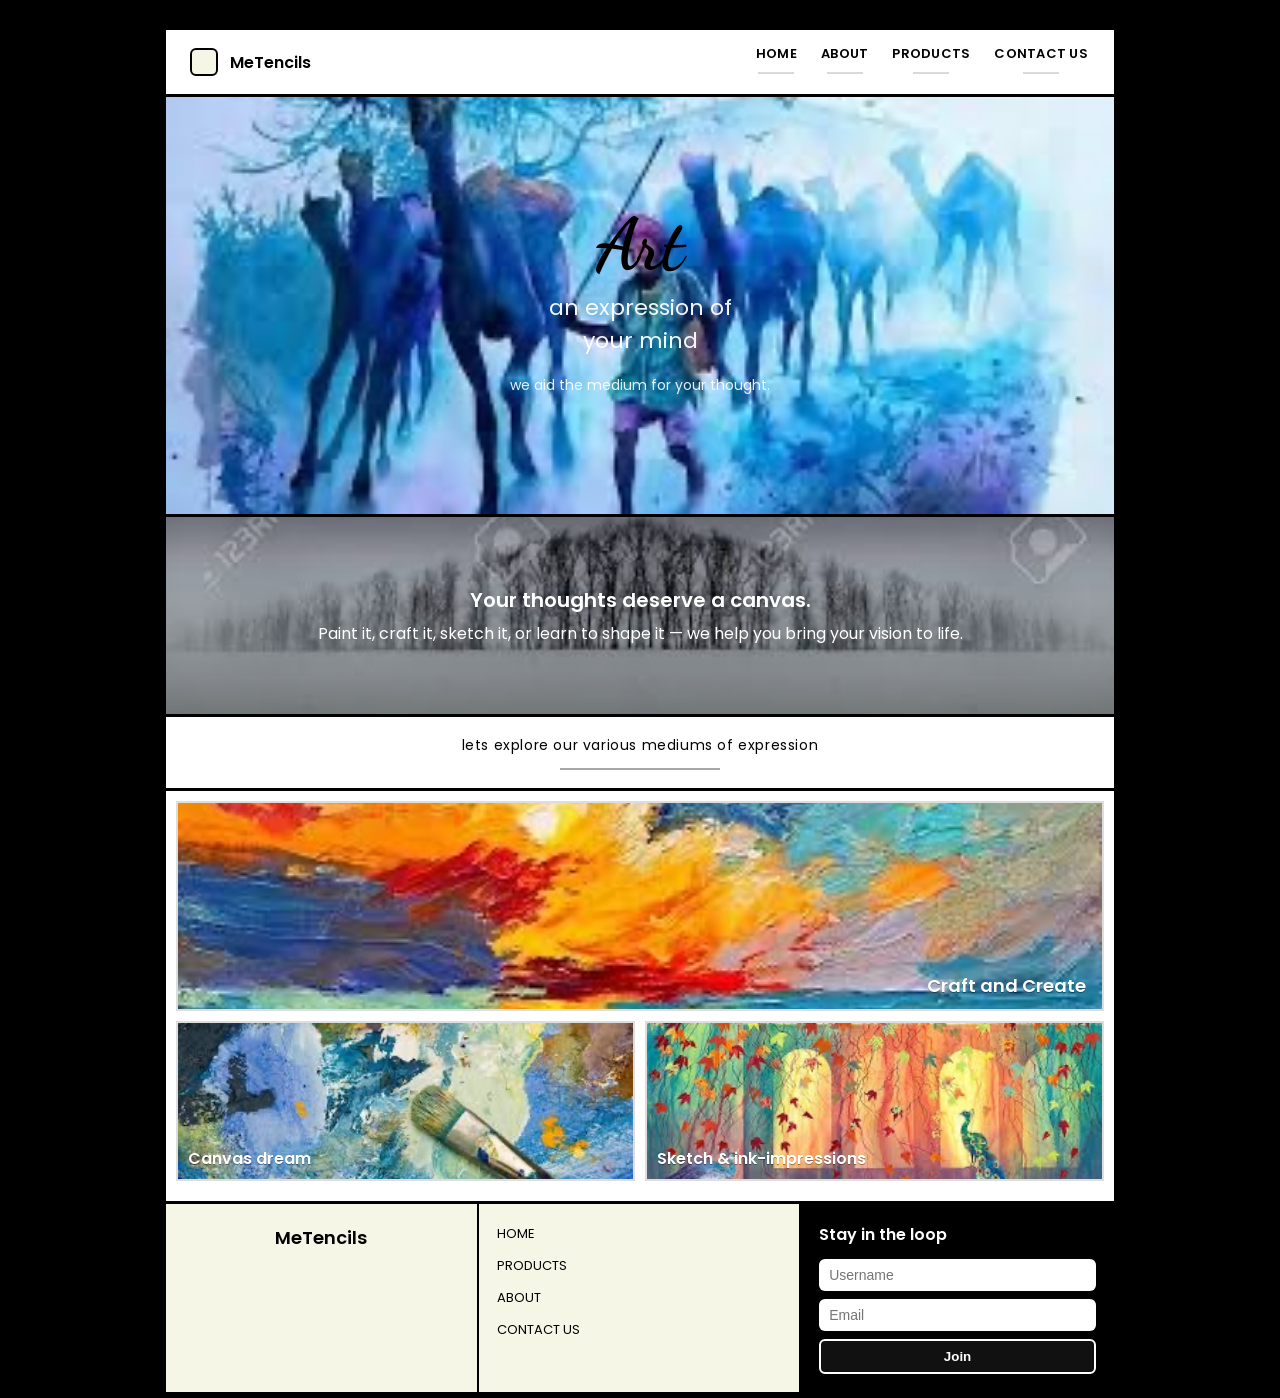
<file: index.html>
<!DOCTYPE html>
<html lang="en">
<head>
  <meta charset="utf-8" />
  <meta name="viewport" content="width=device-width,initial-scale=1" />
  <title>MeTencils — Figama project</title>

  
  <link href="https://fonts.googleapis.com/css2?family=Dancing+Script:wght@400;700&family=Poppins:wght@300;400;500;600;700&display=swap" rel="stylesheet">

  <link rel="stylesheet" href="style.css">
</head>
<body>
  <div class="page-wrap">
    <div class="site">

      
      <header class="nav">
        <div class="nav-left">
          <div class="logo-box" aria-hidden="true"></div>
          <div class="brand">MeTencils</div>
        </div>
        <nav class="nav-right">
          <a class="nav-link" href="#">HOME</a>
          <a class="nav-link" href="#">ABOUT</a>
          <a class="nav-link" href="#">PRODUCTS</a>
          <a class="nav-link" href="#">CONTACT US</a>
        </nav>
      </header>

      
      <section class="hero">
        <img class="hero-img" src="Image 7.jpg" alt="Hero artwork (drop image here)">
        <div class="hero-overlay">
          <h1 class="hero-title">Art</h1>
          <p class="hero-sub">an expression of<br>your mind</p>
          <p class="hero-small">we aid the medium for your thought.</p>
        </div>
      </section>

      
      <section class="middle-image">
        <img class="middle-img" src="Image 8.jpg" alt="gallery background image">
        <div class="middle-overlay">
          <h2 class="middle-title">Your thoughts deserve a canvas.</h2>
          <p class="middle-sub">Paint it, craft it, sketch it, or learn to shape it — we help you bring your vision to life.</p>
        </div>
      </section>

      
      <section class="call">
        <p class="call-text">lets explore our various mediums of expression</p>
        <div class="call-underline"></div>
      </section>

      
      <section class="gallery">
        <div class="gallery-top">
          <img class="gallery-top-img" src="Image 4.jpg" alt="Craft and Create">
          <div class="gallery-top-label">Craft and Create</div>
        </div>

        <div class="gallery-bottom">
          <div class="gallery-item">
            <img class="gallery-img" src="Image 1.jpg" alt="Canvas dream">
            <div class="gallery-label">Canvas dream</div>
          </div>

          <div class="gallery-item">
            <img class="gallery-img" src="Image 9.jpg" alt="Sketch &amp; ink-impressions">
            <div class="gallery-label">Sketch &amp; ink-impressions</div>
          </div>
        </div>
      </section>

      
      <footer class="footer">
        <div class="footer-left">
          <div class="footer-brand">MeTencils</div>
        </div>

        <div class="footer-mid">
          <ul class="footer-links">
            <li>HOME</li>
            <li>PRODUCTS</li>
            <li>ABOUT</li>
            <li>CONTACT US</li>
          </ul>
        </div>

        <div class="footer-right">
          <div class="footer-subtitle">Stay in the loop</div>
          <form class="subscribe-form" action="#" method="post" novalidate>
            <input class="form-input" name="username" type="text" placeholder="Username" required>
            <input class="form-input" name="email" type="email" placeholder="Email" required>
            <button class="form-btn" type="submit">Join</button>
          </form>
        </div>
      </footer>

    </div> 
  </div> 
</body>
</html>
</file>
<file: style.css>
* { box-sizing: border-box; margin:0; padding:0; }
html,body { height:100%; }


body {
  background: #000;
  font-family: "Poppins", system-ui, -apple-system, "Segoe UI", Roboto, "Helvetica Neue", Arial;
  -webkit-font-smoothing:antialiased;
  -moz-osx-font-smoothing:grayscale;
  padding: 24px; 
}


.page-wrap { display:flex; justify-content:center; }
.site {
  width: 100%;
  max-width: 960px; 
  background: #fff;
  border: 6px solid #000; 
  box-shadow: none;
  overflow: hidden;
}


.nav {
  display:flex;
  justify-content:space-between;
  align-items:center;
  padding: 14px 18px;
  border-bottom: 3px solid #000;
  gap: 12px;
}

.nav-left { display:flex; align-items:center; gap:12px; padding-left:6px; }

.logo-box {
  width:28px; height:28px;
  background: #f6f6e6; 
  border: 2px solid #000;
  border-radius:6px;
}

.brand {
  font-weight:600;
  font-size:16px;
  color:#000;
}

.nav-right { display:flex; gap:24px; align-items:center; padding-right:8px; }
.nav-link {
  text-decoration:none;
  color:#000;
  font-size:13px;
  font-weight:600;
  letter-spacing:0.02em;
  padding-bottom:6px;
  position:relative;
}
.nav-link::after {
  content: "";
  display:block;
  height:2px;
  width:36px;
  background:#000;
  margin:8px auto 0;
  opacity:0.15;
}


.hero {
  position:relative;
  width:100%;
  height:420px; 
  border-bottom:3px solid #000;
  overflow:hidden;
}
.hero-img {
  width:100%;
  height:100%;
  object-fit:cover;
  display:block;
}
.hero-overlay {
  position:absolute;
  inset:0;
  display:flex;
  flex-direction:column;
  align-items:center;
  justify-content:center;
  gap:10px;
  text-align:center;
  pointer-events:none;
  padding: 18px;
}
.hero-title {
  font-family: "Dancing Script", "Brush Script MT", cursive;
  font-size:72px;
  line-height:0.85;
  color:#000;
  margin-bottom:-2px;
  text-shadow: none;
}
.hero-sub {
  font-size:22px;
  color:#fff;
  mix-blend-mode:normal;
  color: rgba(255,255,255,0.95);
  margin-top:6px;
}
.hero-small {
  font-size:14px;
  color: rgba(255,255,255,0.9);
  margin-top:8px;
}


.middle-image {
  position:relative;
  height:200px;
  border-bottom:3px solid #000;
  overflow:hidden;
}
.middle-img {
  width:100%;
  height:100%;
  object-fit:cover;
  display:block;
}
.middle-overlay {
  position:absolute;
  inset:0;
  display:flex;
  flex-direction:column;
  align-items:center;
  justify-content:center;
  color:#fff;
  padding: 20px;
  text-align:center;
  background: linear-gradient(transparent 20%, rgba(0,0,0,0.45) 100%);
}
.middle-title {
  font-size:20px;
  font-weight:600;
  margin-bottom:8px;
}
.middle-sub {
  font-size:16px;
  max-width:760px;
  line-height:1.4;
}


.call {
  background:#fff;
  padding:18px 28px;
  text-align:center;
  border-bottom:3px solid #000;
}
.call-text {
  font-size:14px;
  color:#000;
  margin-bottom:12px;
  text-transform:lowercase;
  letter-spacing:0.6px;
}
.call-underline {
  width:160px;
  height:2px;
  background:#000;
  margin:0 auto;
  opacity:0.35;
}


.gallery {
  background:#fff;
  padding: 10px 10px 20px 10px;
  border-bottom:3px solid #000;
}
.gallery-top {
  position:relative;
  margin-bottom:10px;
}
.gallery-top-img {
  width:100%;
  height:210px;
  object-fit:cover;
  display:block;
  border:2px solid #ddd;
}
.gallery-top-label {
  position:absolute;
  right:18px;
  bottom:12px;
  color:#fff;
  font-size:18px;
  font-weight:600;
  text-shadow: 0 1px 0 rgba(0,0,0,0.35);
}


.gallery-bottom {
  display:flex;
  gap:10px;
  margin-top:8px;
}
.gallery-item { flex:1; position:relative; overflow:hidden; }
.gallery-img {
  width:100%;
  height:160px;
  object-fit:cover;
  display:block;
  border:2px solid #ddd;
}
.gallery-label {
  position:absolute;
  left:12px;
  bottom:10px;
  color:#fff;
  font-weight:600;
  font-size:16px;
  text-shadow: 0 1px 0 rgba(0,0,0,0.35);
}


.footer {
  display:flex;
  gap:0;
  align-items:stretch;
  width:100%;
  min-height:140px;
}


.footer-left {
  background: #f6f6e6; /* cream */
  border-right:2px solid #000;
  padding:20px;
  width:33%;
  display:flex;
  align-items:flex-start;
  justify-content:center;
}
.footer-brand {
  font-size:18px;
  font-weight:600;
}


.footer-mid {
  background: #f6f6e6;
  width:34%;
  padding:20px 18px;
  border-right:2px solid #000;
}
.footer-links {
  list-style:none;
  display:flex;
  flex-direction:column;
  gap:12px;
  color:#000;
  font-size:13px;
  padding-left:0;
}


.footer-right {
  background: #000;
  color:#fff;
  width:33%;
  padding:18px;
  display:flex;
  flex-direction:column;
  gap:12px;
  align-items:flex-start;
  justify-content:center;
}
.footer-subtitle {
  font-size:16px;
  font-weight:600;
}


.subscribe-form {
  width:100%;
  display:flex;
  flex-direction:column;
  gap:8px;
}
.form-input {
  padding:8px 10px;
  border-radius:6px;
  border: none;
  background:#fff;
  color:#000;
  font-size:14px;
  outline: none;
}
.form-btn {
  padding:8px 10px;
  background:#111;
  color:#fff;
  border:2px solid #fff;
  border-radius:6px;
  cursor:pointer;
  font-weight:600;
}


@media (max-width:760px) {
  .site { max-width: 92vw; }
  .hero-title { font-size: 48px; }
  .middle-sub { font-size:14px; padding:0 8px;}
  .gallery-bottom { flex-direction:column; }
  .gallery-img { height:200px; }
  .footer { flex-direction:column; }
  .footer-left, .footer-mid, .footer-right { width:100%; border-right:none; border-bottom:2px solid #000; }
  .nav-right { gap:12px; font-size:12px; }
}
</file>
